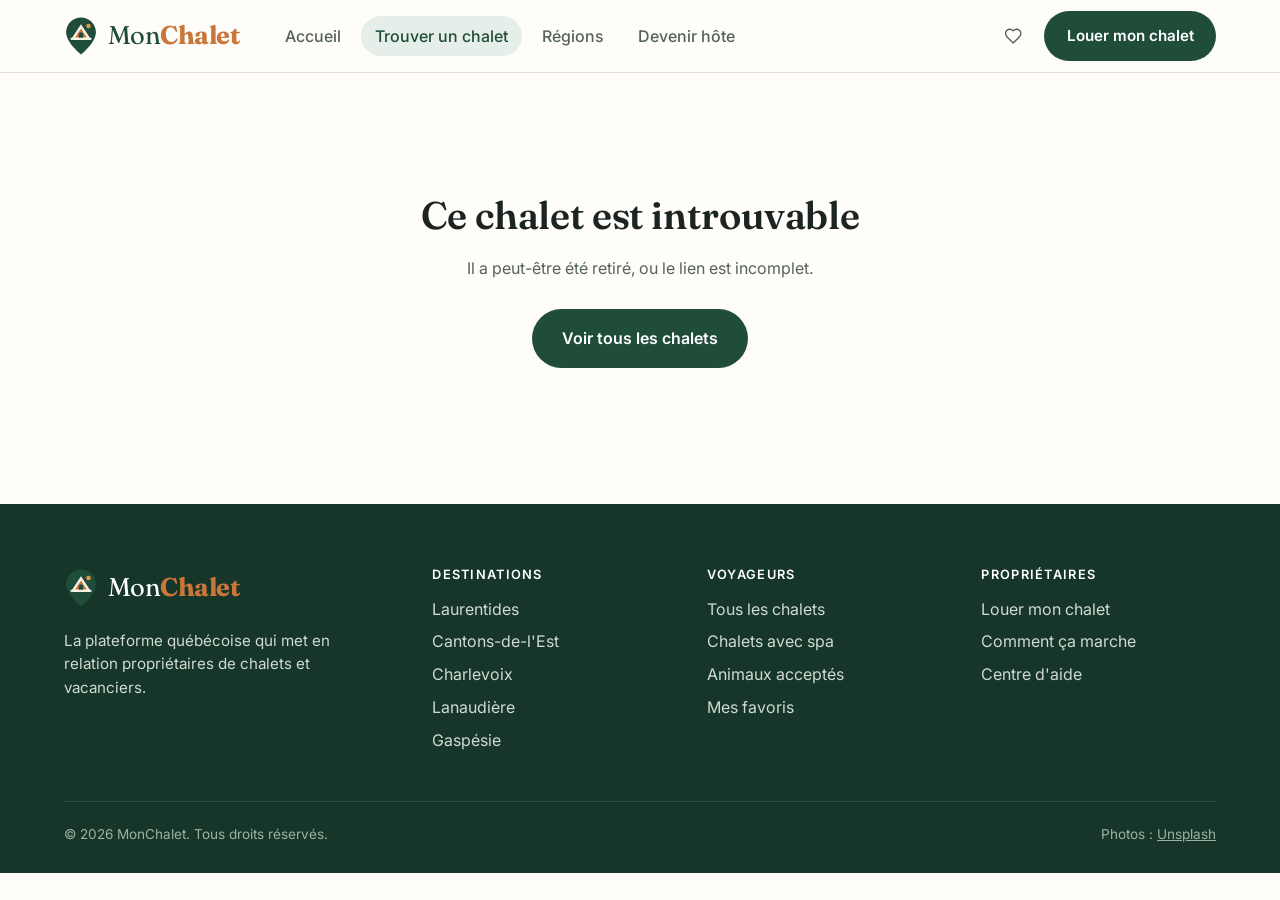
<file: chalet.html>
<!doctype html>
<html lang="fr-CA">
<head>
  <meta charset="utf-8">
  <meta name="viewport" content="width=device-width, initial-scale=1">
  <title>Chalet — MonChalet</title>
  <meta name="description" content="Détails du chalet : photos, équipements, chambres, avis et réservation.">
  <link rel="icon" type="image/svg+xml" href="assets/img/logo-icon.svg">
  <link rel="preconnect" href="https://fonts.googleapis.com">
  <link rel="preconnect" href="https://fonts.gstatic.com" crossorigin>
  <link href="https://fonts.googleapis.com/css2?family=Fraunces:ital,opsz,wght@0,9..144,400..700;1,9..144,400..600&family=Inter:wght@400;500;600;700&display=swap" rel="stylesheet">
  <link rel="stylesheet" href="assets/css/style.css">
</head>
<body>
  <header id="site-header"></header>

  <main class="container" id="detail"></main>

  <!-- Visionneuse de photos -->
  <div class="lightbox" id="lightbox" role="dialog" aria-modal="true" aria-label="Photos du chalet">
    <span class="lightbox__count" id="lb-count"></span>
    <button class="lightbox__btn lightbox__close" id="lb-close" aria-label="Fermer"></button>
    <button class="lightbox__btn lightbox__prev" id="lb-prev" aria-label="Photo précédente"></button>
    <img id="lb-img" alt="">
    <button class="lightbox__btn lightbox__next" id="lb-next" aria-label="Photo suivante"></button>
  </div>

  <!-- Confirmation de demande -->
  <div class="modal" id="modal" role="dialog" aria-modal="true" aria-labelledby="modal-title">
    <div class="modal__box">
      <div class="icon-circle" id="modal-icon"></div>
      <h2 id="modal-title">Demande envoyée !</h2>
      <p id="modal-text"></p>
      <div class="modal__summary" id="modal-summary"></div>
      <button class="btn btn--forest btn--block" id="modal-close">Parfait</button>
    </div>
  </div>

  <footer id="site-footer"></footer>

  <script src="assets/js/data.js"></script>
  <script src="assets/js/common.js"></script>
  <script src="assets/js/detail.js"></script>
</body>
</html>
</file>
<file: assets/css/style.css>
/* ==========================================================================
   MonChalet — feuille de style commune
   ========================================================================== */

:root {
  --forest: #1F4D3A;
  --forest-dark: #153628;
  --forest-soft: #E6EEE9;
  --wood: #C9763A;
  --wood-dark: #A85F2B;
  --sun: #E8964A;
  --cream: #F7F1E6;
  --paper: #FFFDF9;
  --ink: #1C2421;
  --ink-soft: #55615C;
  --line: #E4DED3;
  --star: #E2A33B;
  --danger: #C2412D;

  --radius: 14px;
  --radius-sm: 10px;
  --shadow-sm: 0 1px 2px rgba(28, 36, 33, .06), 0 2px 8px rgba(28, 36, 33, .05);
  --shadow: 0 6px 24px rgba(28, 36, 33, .10);
  --shadow-lg: 0 18px 50px rgba(28, 36, 33, .18);

  --font-display: "Fraunces", Georgia, serif;
  --font-body: "Inter", system-ui, -apple-system, "Segoe UI", sans-serif;
  --container: 1200px;
}

*, *::before, *::after { box-sizing: border-box; }

html { scroll-behavior: smooth; }

body {
  margin: 0;
  font-family: var(--font-body);
  font-size: 16px;
  line-height: 1.55;
  color: var(--ink);
  background: var(--paper);
  -webkit-font-smoothing: antialiased;
}

img { max-width: 100%; display: block; }
a { color: inherit; text-decoration: none; }
button, input, select { font: inherit; color: inherit; }
button { cursor: pointer; }

h1, h2, h3, h4 {
  font-family: var(--font-display);
  font-weight: 600;
  line-height: 1.15;
  margin: 0 0 .5em;
  letter-spacing: -.01em;
}

.container {
  width: 100%;
  max-width: var(--container);
  margin: 0 auto;
  padding: 0 24px;
}

.icon {
  width: 1.15em;
  height: 1.15em;
  flex-shrink: 0;
  stroke: currentColor;
  fill: none;
  stroke-width: 1.8;
  stroke-linecap: round;
  stroke-linejoin: round;
}
.icon--fill { fill: currentColor; stroke: none; }

.sr-only {
  position: absolute; width: 1px; height: 1px; padding: 0; margin: -1px;
  overflow: hidden; clip: rect(0 0 0 0); white-space: nowrap; border: 0;
}

/* ---------- Boutons ---------- */
.btn {
  display: inline-flex;
  align-items: center;
  justify-content: center;
  gap: .5em;
  padding: .8em 1.4em;
  border-radius: 999px;
  border: 1px solid transparent;
  font-weight: 600;
  font-size: .95rem;
  transition: background .2s, color .2s, border-color .2s, transform .1s;
  white-space: nowrap;
}
.btn:active { transform: translateY(1px); }
.btn--primary { background: var(--wood); color: #fff; }
.btn--primary:hover { background: var(--wood-dark); }
.btn--forest { background: var(--forest); color: #fff; }
.btn--forest:hover { background: var(--forest-dark); }
.btn--ghost { background: transparent; border-color: var(--line); color: var(--ink); }
.btn--ghost:hover { border-color: var(--ink); }
.btn--light { background: #fff; color: var(--forest); }
.btn--light:hover { background: var(--cream); }
.btn--block { width: 100%; }
.btn--lg { padding: 1em 1.8em; font-size: 1rem; }

/* ---------- En-tête ---------- */
.site-header {
  position: sticky;
  top: 0;
  z-index: 50;
  background: rgba(255, 253, 249, .92);
  backdrop-filter: saturate(160%) blur(10px);
  border-bottom: 1px solid var(--line);
}
.site-header__inner {
  display: flex;
  align-items: center;
  gap: 32px;
  height: 72px;
}
.brand {
  display: inline-flex;
  align-items: center;
  gap: 10px;
  font-family: var(--font-display);
  font-size: 1.6rem;
  color: var(--forest);
  letter-spacing: -.02em;
}
.brand img { width: 34px; height: 40px; }
.brand span { font-weight: 400; }
.brand b { color: var(--wood); font-weight: 700; }

.main-nav { display: flex; gap: 6px; margin-right: auto; }
.main-nav a {
  padding: 8px 14px;
  border-radius: 999px;
  font-weight: 500;
  color: var(--ink-soft);
  white-space: nowrap;
  transition: background .2s, color .2s;
}
.main-nav a:hover { background: var(--cream); color: var(--ink); }
.main-nav a.is-active { color: var(--forest); background: var(--forest-soft); }

.header-actions { display: flex; align-items: center; gap: 10px; }
.fav-link {
  display: inline-flex; align-items: center; gap: 6px;
  padding: 8px 12px; border-radius: 999px; font-weight: 500; color: var(--ink-soft);
}
.fav-link:hover { background: var(--cream); color: var(--ink); }
.fav-count {
  min-width: 20px; height: 20px; padding: 0 6px; border-radius: 999px;
  background: var(--wood); color: #fff; font-size: .72rem; font-weight: 700;
  display: inline-grid; place-items: center;
}
.fav-count[hidden] { display: none; }

.menu-toggle {
  display: none;
  border: 1px solid var(--line);
  background: #fff;
  border-radius: 999px;
  width: 42px; height: 42px;
  place-items: center;
}

/* ---------- Pied de page ---------- */
.site-footer {
  margin-top: 96px;
  background: var(--forest-dark);
  color: #CFDAD4;
  padding: 64px 0 28px;
}
.site-footer .brand { color: #fff; }
.footer-grid {
  display: grid;
  grid-template-columns: 1.4fr repeat(3, 1fr);
  gap: 40px;
}
.footer-grid h4 {
  font-family: var(--font-body);
  font-size: .8rem;
  text-transform: uppercase;
  letter-spacing: .1em;
  color: #fff;
  margin-bottom: 14px;
}
.footer-grid ul { list-style: none; margin: 0; padding: 0; display: grid; gap: 8px; }
.footer-grid a:hover { color: #fff; }
.footer-tagline { margin: 14px 0 0; max-width: 300px; font-size: .95rem; }
.footer-bottom {
  margin-top: 48px;
  padding-top: 22px;
  border-top: 1px solid rgba(255, 255, 255, .12);
  display: flex;
  justify-content: space-between;
  flex-wrap: wrap;
  gap: 12px;
  font-size: .85rem;
  color: #9DB0A6;
}
.footer-bottom a { text-decoration: underline; }

/* ---------- Champs ---------- */
.field { display: flex; flex-direction: column; gap: 4px; min-width: 0; }
.field label, .field__label {
  font-size: .72rem;
  font-weight: 700;
  text-transform: uppercase;
  letter-spacing: .06em;
  color: var(--ink);
}
.input, .select {
  width: 100%;
  border: 1px solid var(--line);
  background: #fff;
  border-radius: var(--radius-sm);
  padding: .7em .85em;
  outline: none;
  transition: border-color .2s, box-shadow .2s;
}
.input:focus, .select:focus {
  border-color: var(--forest);
  box-shadow: 0 0 0 3px rgba(31, 77, 58, .15);
}

/* ---------- Barre de recherche ---------- */
.search-bar {
  display: grid;
  grid-template-columns: 1.5fr 1fr 1fr .8fr auto;
  align-items: stretch;
  background: #fff;
  border-radius: 999px;
  box-shadow: var(--shadow-lg);
  padding: 8px;
  gap: 0;
}
.search-bar .field {
  padding: 8px 22px;
  border-right: 1px solid var(--line);
  justify-content: center;
}
.search-bar .field:nth-last-child(2) { border-right: 0; }
.search-bar .input, .search-bar .select {
  border: 0;
  padding: 2px 0 0;
  box-shadow: none;
  background: transparent;
  color: var(--ink-soft);
  border-radius: 0;
}
.search-bar .btn { border-radius: 999px; padding: 0 28px; }

/* ---------- Héros ---------- */
.hero {
  position: relative;
  min-height: 640px;
  display: flex;
  align-items: center;
  color: #fff;
  overflow: hidden;
}
.hero__bg {
  position: absolute; inset: 0;
  background-size: cover;
  background-position: center 60%;
  transform: scale(1.03);
}
.hero::after {
  content: "";
  position: absolute; inset: 0;
  background:
    linear-gradient(90deg, rgba(10, 25, 18, .6) 0%, rgba(10, 25, 18, .2) 60%, transparent 100%),
    linear-gradient(180deg, rgba(10, 25, 18, .3) 0%, rgba(10, 25, 18, .1) 40%, rgba(10, 25, 18, .65) 100%);
}
.hero__content { position: relative; z-index: 1; padding: 80px 24px; }
.hero__eyebrow {
  display: inline-flex; align-items: center; gap: 8px;
  padding: 6px 14px;
  border-radius: 999px;
  background: rgba(255, 255, 255, .16);
  backdrop-filter: blur(6px);
  font-size: .85rem; font-weight: 500;
  margin-bottom: 20px;
}
.hero h1 {
  font-size: clamp(2.4rem, 5.5vw, 4.2rem);
  max-width: 780px;
  font-weight: 500;
  text-shadow: 0 2px 20px rgba(0, 0, 0, .25);
}
.hero h1 em { font-style: italic; color: #FFD7AE; }
.hero p.lead {
  font-size: 1.15rem;
  max-width: 560px;
  margin: 0 0 36px;
  opacity: .95;
}
.hero .search-bar { max-width: 980px; color: var(--ink); }

.hero-stats {
  display: flex; gap: 40px; margin-top: 36px; flex-wrap: wrap;
}
.hero-stats strong { display: block; font-family: var(--font-display); font-size: 1.8rem; font-weight: 600; }
.hero-stats span { font-size: .9rem; opacity: .85; }

/* ---------- Sections ---------- */
.section { padding: 88px 0 0; }
.section__head {
  display: flex; align-items: flex-end; justify-content: space-between;
  gap: 24px; margin-bottom: 32px; flex-wrap: wrap;
}
.section__head h2 { font-size: clamp(1.8rem, 3vw, 2.4rem); margin: 0; }
.section__head p { margin: 8px 0 0; color: var(--ink-soft); max-width: 560px; }
.eyebrow {
  font-size: .78rem; font-weight: 700; text-transform: uppercase;
  letter-spacing: .12em; color: var(--wood); margin-bottom: 10px; display: block;
}
.link-arrow { font-weight: 600; color: var(--forest); display: inline-flex; gap: 6px; align-items: center; }
.link-arrow:hover { text-decoration: underline; }

/* Catégories */
.chips { display: flex; gap: 10px; flex-wrap: wrap; }
.chip {
  display: inline-flex; align-items: center; gap: 8px;
  padding: 10px 18px;
  border: 1px solid var(--line);
  border-radius: 999px;
  background: #fff;
  font-weight: 500;
  transition: border-color .2s, background .2s, transform .2s;
}
.chip:hover { border-color: var(--forest); transform: translateY(-1px); }
.chip .icon { color: var(--forest); }
.chip.is-active { background: var(--forest); color: #fff; border-color: var(--forest); }
.chip.is-active .icon { color: #fff; }

/* ---------- Cartes chalet ---------- */
.grid-cards {
  display: grid;
  grid-template-columns: repeat(3, 1fr);
  gap: 28px;
}
.card {
  position: relative;
  display: flex;
  flex-direction: column;
  border-radius: var(--radius);
  background: #fff;
  overflow: hidden;
  box-shadow: var(--shadow-sm);
  border: 1px solid var(--line);
  transition: box-shadow .25s, transform .25s;
}
.card:hover { box-shadow: var(--shadow); transform: translateY(-3px); }
.card__media { position: relative; aspect-ratio: 4 / 3; overflow: hidden; background: var(--cream); }
.card__media img { width: 100%; height: 100%; object-fit: cover; transition: transform .6s; }
.card:hover .card__media img { transform: scale(1.05); }
.card__badge {
  position: absolute; top: 14px; left: 14px;
  padding: 5px 11px; border-radius: 999px;
  background: rgba(255, 255, 255, .95);
  font-size: .75rem; font-weight: 700; color: var(--forest);
}
.fav-btn {
  position: absolute; top: 12px; right: 12px; z-index: 2;
  width: 38px; height: 38px; border-radius: 50%;
  border: 0; background: rgba(255, 255, 255, .95);
  display: grid; place-items: center;
  color: var(--ink);
  box-shadow: var(--shadow-sm);
  transition: transform .2s, color .2s;
}
.fav-btn:hover { transform: scale(1.08); }
.fav-btn.is-fav { color: var(--danger); }
.fav-btn.is-fav .icon { fill: currentColor; }
.card__body { padding: 16px 18px 18px; display: flex; flex-direction: column; gap: 6px; flex: 1; }
.card__top { display: flex; justify-content: space-between; gap: 12px; align-items: baseline; }
.card__loc { font-size: .85rem; color: var(--ink-soft); display: flex; align-items: center; gap: 4px; }
.card__title { font-family: var(--font-display); font-size: 1.25rem; font-weight: 600; margin: 0; }
.card__title a::after { content: ""; position: absolute; inset: 0; }
.card__specs {
  display: flex; flex-wrap: wrap; gap: 4px 14px;
  font-size: .85rem; color: var(--ink-soft);
}
.card__specs span { display: inline-flex; align-items: center; gap: 5px; }
.card__foot {
  margin-top: auto; padding-top: 12px;
  display: flex; justify-content: space-between; align-items: baseline;
  border-top: 1px dashed var(--line);
}
.price strong { font-size: 1.15rem; }
.price span { color: var(--ink-soft); font-size: .88rem; }
.price small { display: block; color: var(--ink-soft); font-size: .8rem; }
.rating { display: inline-flex; align-items: center; gap: 4px; font-weight: 600; font-size: .9rem; }
.rating .icon { color: var(--star); }
.rating em { font-style: normal; color: var(--ink-soft); font-weight: 400; }

/* ---------- Régions ---------- */
.regions {
  display: grid;
  grid-template-columns: repeat(5, 1fr);
  gap: 18px;
}
.region {
  position: relative;
  border-radius: var(--radius);
  overflow: hidden;
  aspect-ratio: 3 / 4;
  color: #fff;
  display: flex; align-items: flex-end;
}
.region img { position: absolute; inset: 0; width: 100%; height: 100%; object-fit: cover; transition: transform .6s; }
.region:hover img { transform: scale(1.06); }
.region::after {
  content: ""; position: absolute; inset: 0;
  background: linear-gradient(180deg, transparent 40%, rgba(10, 25, 18, .8));
}
.region__text { position: relative; z-index: 1; padding: 18px; }
.region__text h3 { font-size: 1.25rem; margin: 0 0 2px; }
.region__text span { font-size: .85rem; opacity: .9; }

/* ---------- Étapes ---------- */
.steps { display: grid; grid-template-columns: repeat(3, 1fr); gap: 28px; }
.step {
  padding: 30px;
  border-radius: var(--radius);
  background: var(--cream);
}
.step__num {
  width: 44px; height: 44px; border-radius: 50%;
  display: grid; place-items: center;
  background: var(--forest); color: #fff;
  font-family: var(--font-display); font-weight: 700; font-size: 1.1rem;
  margin-bottom: 18px;
}
.step h3 { font-size: 1.3rem; }
.step p { margin: 0; color: var(--ink-soft); }

/* ---------- Bandeau propriétaires ---------- */
.owner-cta {
  position: relative;
  overflow: hidden;
  border-radius: 24px;
  background: var(--forest);
  color: #fff;
  display: grid;
  grid-template-columns: 1.1fr 1fr;
  min-height: 380px;
}
.owner-cta__text { padding: 56px; display: flex; flex-direction: column; justify-content: center; }
.owner-cta__text h2 { font-size: clamp(1.8rem, 3vw, 2.5rem); }
.owner-cta__text p { color: #CFDAD4; margin: 0 0 28px; max-width: 460px; }
.owner-cta__text ul { list-style: none; padding: 0; margin: 0 0 30px; display: grid; gap: 10px; }
.owner-cta__text li { display: flex; gap: 10px; align-items: center; }
.owner-cta__text li .icon { color: var(--sun); }
.owner-cta__img { background-size: cover; background-position: center; }

/* ---------- Page liste ---------- */
.page-head {
  background: var(--cream);
  border-bottom: 1px solid var(--line);
  padding: 28px 0;
}
.page-head .search-bar { box-shadow: var(--shadow-sm); border: 1px solid var(--line); }
.page-head .search-bar .field:first-child { grid-column: auto; }

.listing {
  display: grid;
  grid-template-columns: 290px 1fr;
  gap: 40px;
  padding-top: 36px;
  align-items: start;
}
.filters {
  position: sticky;
  top: 96px;
  max-height: calc(100vh - 116px);
  overflow-y: auto;
  padding-right: 6px;
}
.filters__head {
  display: flex; align-items: center; justify-content: space-between;
  margin-bottom: 8px;
}
.filters__head h2 { font-size: 1.3rem; margin: 0; }
.link-btn { border: 0; background: none; padding: 0; color: var(--forest); font-weight: 600; text-decoration: underline; }
.filter-group { padding: 20px 0; border-bottom: 1px solid var(--line); }
.filter-group:last-child { border-bottom: 0; }
.filter-group h3 {
  font-family: var(--font-body);
  font-size: .95rem; font-weight: 700;
  margin: 0 0 12px;
}
.range-row { display: flex; justify-content: space-between; font-size: .88rem; color: var(--ink-soft); margin-top: 6px; }
input[type="range"] { width: 100%; accent-color: var(--forest); }

.seg { display: flex; flex-wrap: wrap; gap: 6px; }
.seg button {
  min-width: 44px;
  padding: 7px 12px;
  border-radius: 999px;
  border: 1px solid var(--line);
  background: #fff;
  font-size: .88rem;
  font-weight: 500;
}
.seg button:hover { border-color: var(--ink); }
.seg button.is-active { background: var(--forest); color: #fff; border-color: var(--forest); }

.check-list { display: grid; gap: 10px; }
.check {
  display: flex; align-items: center; gap: 10px;
  font-size: .93rem; cursor: pointer;
}
.check input { width: 18px; height: 18px; accent-color: var(--forest); margin: 0; }
.check .icon { color: var(--ink-soft); }
.check em { margin-left: auto; font-style: normal; color: var(--ink-soft); font-size: .8rem; }

.results-bar {
  display: flex; align-items: center; justify-content: space-between;
  gap: 16px; margin-bottom: 20px; flex-wrap: wrap;
}
.results-bar h1 { font-size: 1.6rem; margin: 0; }
.results-bar p { margin: 4px 0 0; color: var(--ink-soft); font-size: .92rem; }
.results-tools { display: flex; gap: 10px; align-items: center; }
.results-tools .select { width: auto; border-radius: 999px; padding: .55em 1em; }
.filters-toggle { display: none; }

.active-filters { display: flex; flex-wrap: wrap; gap: 8px; margin-bottom: 20px; }
.active-filters:empty { display: none; }
.tag {
  display: inline-flex; align-items: center; gap: 6px;
  padding: 5px 8px 5px 12px;
  border-radius: 999px;
  background: var(--forest-soft);
  color: var(--forest);
  font-size: .85rem; font-weight: 600;
  border: 0;
}
.tag .icon { width: 14px; height: 14px; }
.tag:hover { background: #d6e3dc; }

.listing .grid-cards { grid-template-columns: repeat(2, 1fr); }

.empty {
  text-align: center;
  padding: 64px 24px;
  border: 1px dashed var(--line);
  border-radius: var(--radius);
  background: var(--cream);
}
.empty h2 { font-size: 1.5rem; }
.empty p { color: var(--ink-soft); }

.filters-backdrop { display: none; }
.filters-close-wrap { display: none; }

/* ---------- Page détail ---------- */
.breadcrumb {
  display: flex; flex-wrap: wrap; gap: 8px;
  font-size: .88rem; color: var(--ink-soft);
  padding: 22px 0 14px;
}
.breadcrumb a:hover { color: var(--ink); text-decoration: underline; }

.detail-title {
  display: flex; justify-content: space-between; align-items: flex-end;
  gap: 20px; flex-wrap: wrap; margin-bottom: 20px;
}
.detail-title h1 { font-size: clamp(1.9rem, 3.5vw, 2.8rem); margin: 0 0 8px; }
.detail-meta { display: flex; flex-wrap: wrap; gap: 6px 16px; color: var(--ink-soft); align-items: center; }
.detail-meta > span { display: inline-flex; align-items: center; gap: 5px; }
.detail-meta .rating { color: var(--ink); }
.superhost {
  display: inline-flex; align-items: center; gap: 5px;
  padding: 3px 10px; border-radius: 999px;
  background: #FCEBD9; color: var(--wood-dark);
  font-size: .8rem; font-weight: 700;
}
.title-actions { display: flex; gap: 8px; }
.title-actions .btn { padding: .6em 1em; }
.title-actions .btn.is-fav { color: var(--danger); border-color: var(--danger); }
.title-actions .btn.is-fav .icon { fill: currentColor; }

.gallery {
  position: relative;
  display: grid;
  grid-template-columns: 2fr 1fr 1fr;
  grid-template-rows: 230px 230px;
  gap: 10px;
  border-radius: 20px;
  overflow: hidden;
}
.gallery button {
  padding: 0; border: 0; background: var(--cream);
  overflow: hidden; cursor: zoom-in;
}
.gallery button:first-child { grid-row: span 2; }
.gallery img { width: 100%; height: 100%; object-fit: cover; transition: transform .5s, filter .3s; }
.gallery button:hover img { transform: scale(1.04); filter: brightness(.92); }
.gallery__all {
  position: absolute; right: 18px; bottom: 18px;
  background: #fff; border: 1px solid var(--ink) !important;
  border-radius: 10px !important;
  padding: 8px 14px !important;
  display: inline-flex; align-items: center; gap: 8px;
  font-weight: 600; font-size: .9rem;
  cursor: pointer !important;
}

.detail-layout {
  display: grid;
  grid-template-columns: 1fr 380px;
  gap: 64px;
  margin-top: 40px;
}
.detail-block { padding: 32px 0; border-bottom: 1px solid var(--line); }
.detail-block:first-child { padding-top: 0; }
.detail-block h2 { font-size: 1.5rem; margin-bottom: 18px; }

.host-line { display: flex; justify-content: space-between; align-items: center; gap: 16px; }
.host-line h2 { margin: 0 0 4px; font-size: 1.4rem; }
.host-line p { margin: 0; color: var(--ink-soft); }
.avatar {
  width: 56px; height: 56px; border-radius: 50%;
  background: var(--forest); color: #fff;
  display: grid; place-items: center;
  font-family: var(--font-display); font-size: 1.3rem; font-weight: 600;
  flex-shrink: 0;
}

.specs {
  display: grid;
  grid-template-columns: repeat(auto-fit, minmax(120px, 1fr));
  gap: 12px;
}
.spec {
  border: 1px solid var(--line);
  border-radius: var(--radius-sm);
  padding: 16px;
  display: flex; flex-direction: column; gap: 6px;
}
.spec .icon { width: 24px; height: 24px; color: var(--forest); }
.spec strong { font-size: 1.25rem; font-family: var(--font-display); }
.spec span { color: var(--ink-soft); font-size: .85rem; }

.highlights { display: grid; gap: 20px; }
.highlight { display: flex; gap: 16px; }
.highlight .icon { width: 26px; height: 26px; color: var(--forest); margin-top: 2px; }
.highlight h3 { font-family: var(--font-body); font-size: 1rem; font-weight: 700; margin: 0 0 2px; }
.highlight p { margin: 0; color: var(--ink-soft); font-size: .93rem; }

.description p { margin: 0 0 1em; }

.amenities { display: grid; grid-template-columns: repeat(2, 1fr); gap: 14px 24px; }
.amenity { display: flex; align-items: center; gap: 12px; }
.amenity .icon { width: 22px; height: 22px; color: var(--forest); }
.amenity.is-missing { color: var(--ink-soft); text-decoration: line-through; }
.amenity.is-missing .icon { color: var(--ink-soft); }

.rooms { display: grid; grid-template-columns: repeat(auto-fill, minmax(170px, 1fr)); gap: 12px; }
.room {
  border: 1px solid var(--line); border-radius: var(--radius-sm);
  padding: 16px;
}
.room .icon { width: 26px; height: 26px; color: var(--forest); margin-bottom: 10px; }
.room h3 { font-family: var(--font-body); font-size: .98rem; font-weight: 700; margin: 0 0 2px; }
.room p { margin: 0; color: var(--ink-soft); font-size: .88rem; }

.rules { display: grid; grid-template-columns: repeat(3, 1fr); gap: 24px; }
.rules h3 { font-family: var(--font-body); font-size: 1rem; font-weight: 700; }
.rules ul { list-style: none; padding: 0; margin: 0; display: grid; gap: 8px; color: var(--ink-soft); font-size: .93rem; }
.rules li { display: flex; gap: 8px; align-items: flex-start; }
.rules li .icon { margin-top: 3px; }

.map-frame {
  width: 100%; height: 360px; border: 0;
  border-radius: var(--radius);
  background: var(--cream);
}
.map-note { color: var(--ink-soft); font-size: .88rem; margin-top: 10px; }

.reviews-summary {
  display: flex; align-items: center; gap: 12px;
  font-family: var(--font-display); font-size: 1.5rem; font-weight: 600;
  margin-bottom: 22px;
}
.reviews-summary .icon { color: var(--star); width: 26px; height: 26px; }
.score-bars { display: grid; grid-template-columns: repeat(2, 1fr); gap: 12px 40px; margin-bottom: 32px; }
.score-bar { display: grid; grid-template-columns: 1fr 120px 30px; align-items: center; gap: 12px; font-size: .92rem; }
.score-bar__track { height: 4px; border-radius: 4px; background: var(--line); overflow: hidden; }
.score-bar__fill { height: 100%; background: var(--ink); }
.reviews { display: grid; grid-template-columns: repeat(2, 1fr); gap: 32px 48px; }
.review__head { display: flex; gap: 12px; align-items: center; margin-bottom: 10px; }
.review__head .avatar { width: 44px; height: 44px; font-size: 1rem; }
.review__head strong { display: block; }
.review__head span { color: var(--ink-soft); font-size: .85rem; }
.review p { margin: 0; }

/* Réservation */
.booking {
  position: sticky;
  top: 96px;
  border: 1px solid var(--line);
  border-radius: 18px;
  padding: 24px;
  background: #fff;
  box-shadow: var(--shadow);
}
.booking__price { display: flex; justify-content: space-between; align-items: baseline; margin-bottom: 18px; }
.booking__price strong { font-size: 1.6rem; font-family: var(--font-display); }
.booking__fields {
  border: 1px solid #C9C2B6;
  border-radius: 12px;
  overflow: hidden;
  margin-bottom: 14px;
}
.booking__dates { display: grid; grid-template-columns: 1fr 1fr; border-bottom: 1px solid #C9C2B6; }
.booking__dates .field + .field { border-left: 1px solid #C9C2B6; }
.booking__fields .field { padding: 10px 12px; }
.booking__fields .input, .booking__fields .select {
  border: 0; padding: 2px 0 0; box-shadow: none; border-radius: 0; background: transparent;
}
.booking__msg {
  font-size: .85rem; color: var(--danger); margin: 0 0 12px; min-height: 0;
}
.booking__msg:empty { display: none; }
.booking__note { text-align: center; color: var(--ink-soft); font-size: .85rem; margin: 12px 0 0; }
.booking__lines { margin-top: 18px; display: grid; gap: 10px; font-size: .95rem; }
.booking__lines div { display: flex; justify-content: space-between; gap: 12px; }
.booking__lines span:first-child { text-decoration: underline dotted; text-underline-offset: 3px; color: var(--ink-soft); }
.booking__total {
  border-top: 1px solid var(--line); padding-top: 14px; margin-top: 4px;
  font-weight: 700; font-size: 1.05rem;
}
.booking__total span:first-child { text-decoration: none !important; color: var(--ink) !important; }
.booking__lines[hidden] { display: none; }
.booking-trust {
  margin-top: 16px; padding: 14px 16px;
  border-radius: 12px; background: var(--cream);
  display: flex; gap: 12px; align-items: center; font-size: .88rem;
}
.booking-trust .icon { width: 28px; height: 28px; color: var(--wood); }

/* Lightbox / modale */
.lightbox, .modal {
  position: fixed; inset: 0; z-index: 100;
  display: none;
  align-items: center; justify-content: center;
}
.lightbox.is-open, .modal.is-open { display: flex; }
.lightbox { background: rgba(10, 15, 13, .94); color: #fff; }
.lightbox img { max-width: min(1100px, 88vw); max-height: 80vh; border-radius: 10px; object-fit: contain; }
.lightbox__btn {
  position: absolute;
  width: 48px; height: 48px; border-radius: 50%;
  border: 1px solid rgba(255, 255, 255, .3);
  background: rgba(255, 255, 255, .08);
  color: #fff;
  display: grid; place-items: center;
}
.lightbox__btn:hover { background: rgba(255, 255, 255, .2); }
.lightbox__close { top: 22px; right: 22px; }
.lightbox__prev { left: 22px; top: 50%; transform: translateY(-50%); }
.lightbox__next { right: 22px; top: 50%; transform: translateY(-50%); }
.lightbox__count { position: absolute; top: 32px; left: 50%; transform: translateX(-50%); font-size: .95rem; }

.modal { background: rgba(10, 15, 13, .5); padding: 16px; }
.modal__box {
  background: #fff; border-radius: 20px; padding: 32px;
  max-width: 460px; width: 100%;
  box-shadow: var(--shadow-lg);
  text-align: center;
}
.modal__box .icon-circle {
  width: 64px; height: 64px; border-radius: 50%;
  background: var(--forest-soft); color: var(--forest);
  display: grid; place-items: center; margin: 0 auto 16px;
}
.modal__box .icon-circle .icon { width: 30px; height: 30px; }
.modal__box p { color: var(--ink-soft); }
.modal__summary {
  text-align: left; background: var(--cream); border-radius: 12px;
  padding: 14px 16px; margin: 18px 0 22px; font-size: .93rem;
  display: grid; gap: 6px;
}
.modal__summary div { display: flex; justify-content: space-between; gap: 12px; }

.not-found { text-align: center; padding: 120px 24px 40px; }
.not-found h1 { font-size: 2.4rem; }
.not-found p { color: var(--ink-soft); margin-bottom: 28px; }

.toast {
  position: fixed; left: 50%; bottom: 28px; z-index: 120;
  transform: translate(-50%, 140%);
  background: var(--ink); color: #fff;
  padding: 12px 20px; border-radius: 999px;
  font-size: .92rem; font-weight: 500;
  box-shadow: var(--shadow-lg);
  transition: transform .3s;
}
.toast.is-visible { transform: translate(-50%, 0); }

/* ---------- Responsive ---------- */
@media (max-width: 1100px) {
  .regions { grid-template-columns: repeat(3, 1fr); }
  .regions .region:nth-child(n+4) { aspect-ratio: 16 / 10; }
  .detail-layout { grid-template-columns: 1fr 340px; gap: 40px; }
}

@media (max-width: 960px) {
  .grid-cards { grid-template-columns: repeat(2, 1fr); }
  .search-bar { grid-template-columns: 1fr 1fr; border-radius: 22px; gap: 4px; }
  .search-bar .field { border-right: 0; padding: 10px 14px; border-bottom: 1px solid var(--line); }
  .search-bar .field:first-child { grid-column: 1 / -1; }
  .search-bar .btn { grid-column: 1 / -1; padding: 14px; margin-top: 4px; }
  .steps { grid-template-columns: 1fr; }
  .owner-cta { grid-template-columns: 1fr; }
  .owner-cta__img { min-height: 240px; order: -1; }
  .owner-cta__text { padding: 36px 28px; }
  .footer-grid { grid-template-columns: 1fr 1fr; }

  .listing { grid-template-columns: 1fr; }
  .filters-toggle { display: inline-flex; }
  .filters {
    position: fixed; top: 0; left: 0; bottom: 0; z-index: 90;
    width: min(360px, 88vw);
    max-height: none;
    background: var(--paper);
    padding: 24px;
    transform: translateX(-100%);
    transition: transform .3s;
    box-shadow: var(--shadow-lg);
  }
  .filters.is-open { transform: none; }
  .filters-close-wrap { display: block; position: sticky; bottom: -24px; background: var(--paper); }
  .filters-backdrop.is-open {
    display: block; position: fixed; inset: 0; z-index: 80;
    background: rgba(10, 15, 13, .4);
  }

  .detail-layout { grid-template-columns: 1fr; }
  .booking { position: static; }
  .gallery { grid-template-columns: 1fr 1fr; grid-template-rows: 260px 160px; }
  .gallery button:first-child { grid-column: 1 / -1; grid-row: auto; }
  .gallery button:nth-child(n+4):not(.gallery__all) { display: none; }
  .rules { grid-template-columns: 1fr; }
}

@media (max-width: 880px) {
  .main-nav {
    display: none;
    position: absolute; top: 72px; left: 0; right: 0;
    flex-direction: column;
    background: var(--paper);
    border-bottom: 1px solid var(--line);
    padding: 12px 16px;
  }
  .main-nav.is-open { display: flex; }
  .menu-toggle { display: grid; }
  .header-actions .btn { display: none; }
  .site-header__inner { gap: 12px; justify-content: space-between; }
}

@media (max-width: 640px) {
  .container { padding: 0 16px; }
  .hero { min-height: 0; }
  .hero__content { padding: 56px 16px; }
  .grid-cards, .listing .grid-cards { grid-template-columns: 1fr; }
  .regions { grid-template-columns: 1fr 1fr; }
  .regions .region { aspect-ratio: 1 / 1 !important; }
  .hero-stats { gap: 24px; }
  .section { padding-top: 64px; }
  .amenities, .reviews, .score-bars { grid-template-columns: 1fr; }
  .footer-grid { grid-template-columns: 1fr; }
  .host-line { align-items: flex-start; }
  .lightbox__prev { left: 8px; }
  .lightbox__next { right: 8px; }
}
</file>
